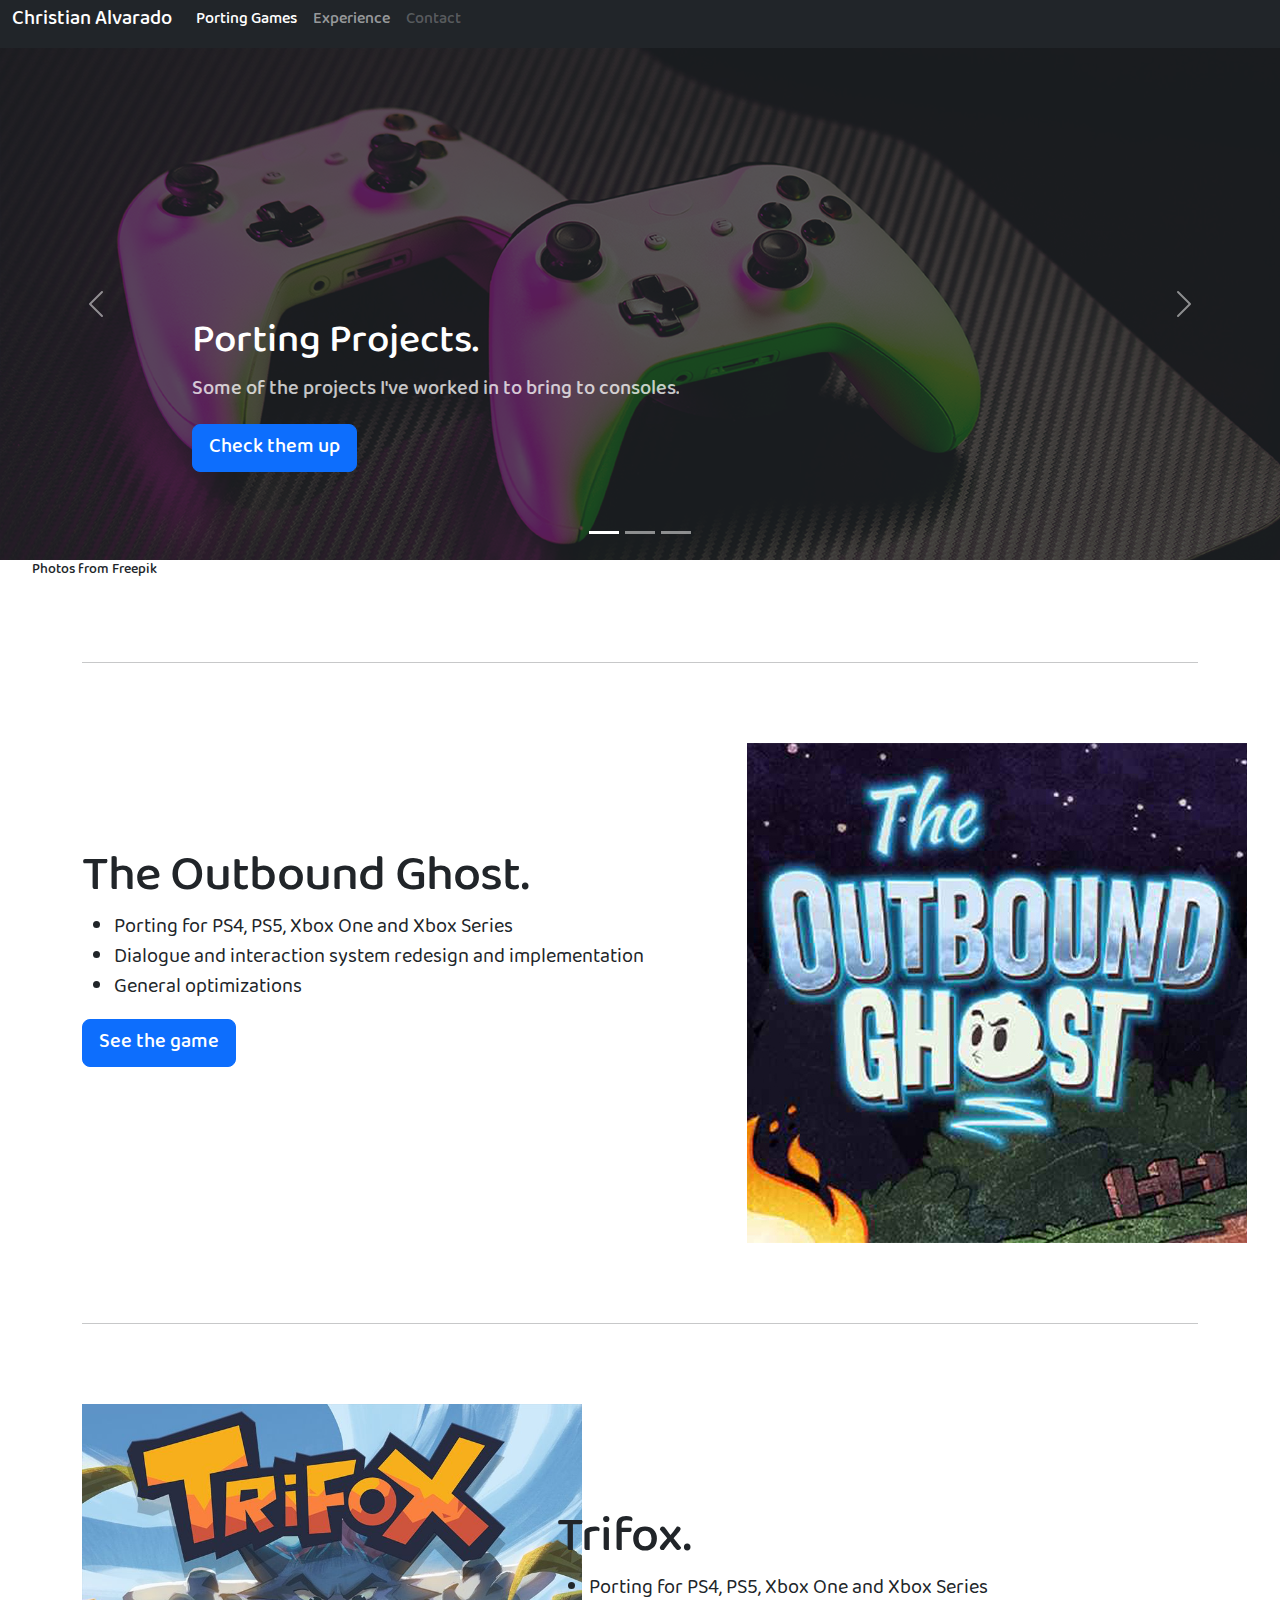
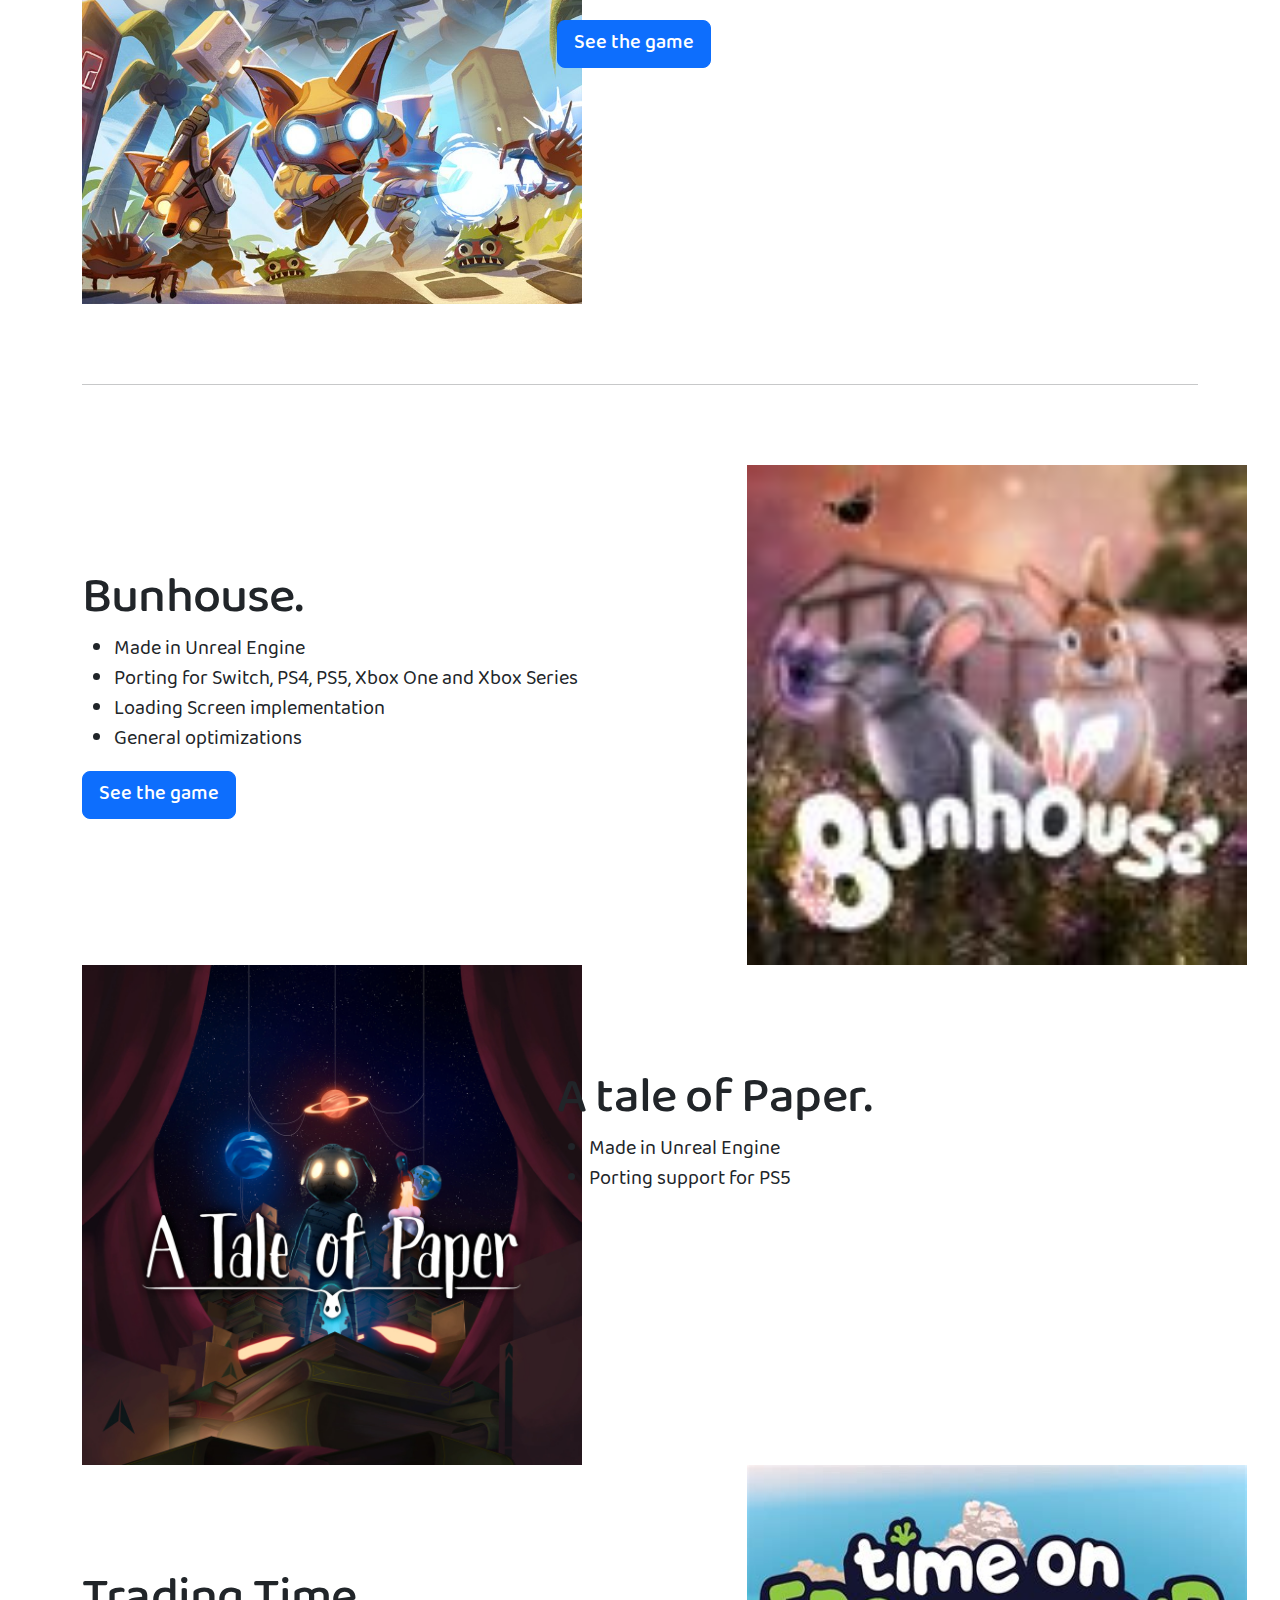
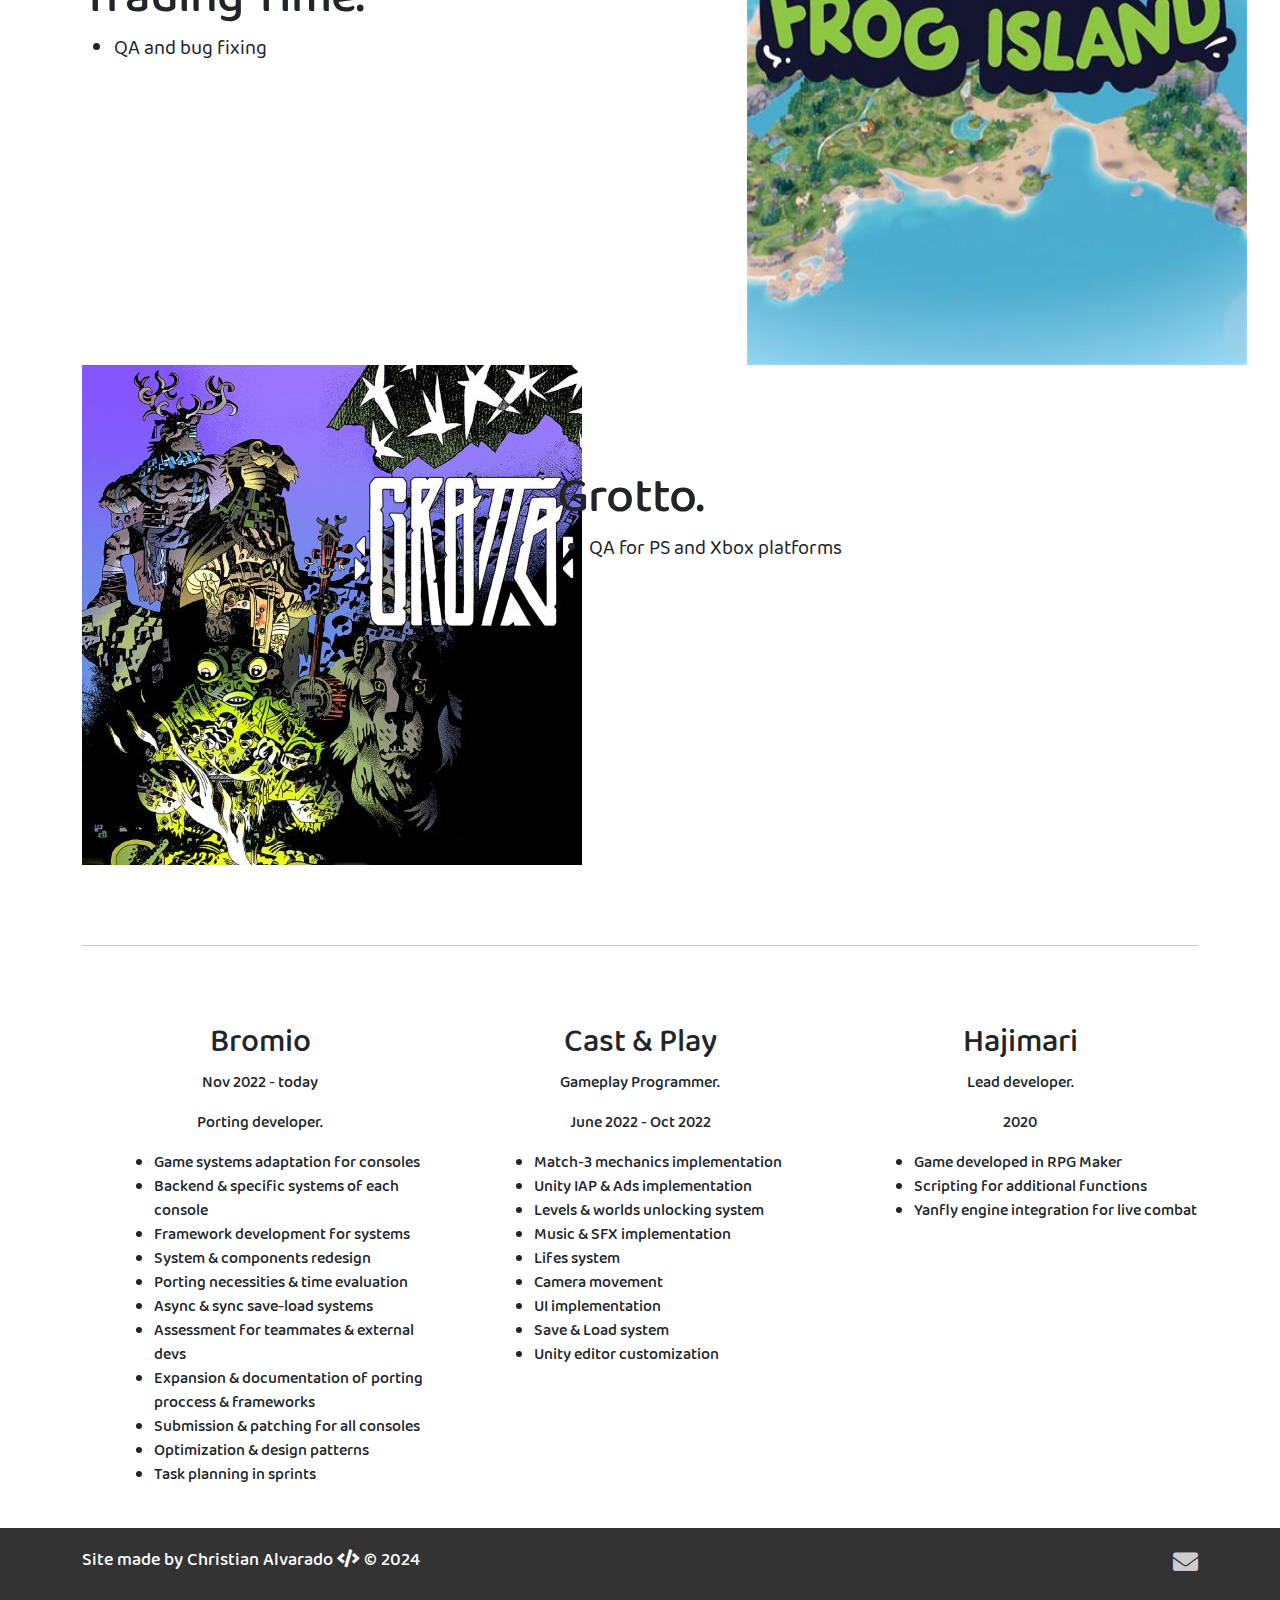
<file: index.html>
<!DOCTYPE html>
<html lang="en">
  <head>
    <meta charset="utf-8">
    <meta http-equiv="X-UA-Compatible" content="IE=edge">
    <meta name="viewport" content="width=device-width, initial-scale=1">
    <title>Christian Alvarado</title>

    <!-- Bootstrap -->
    <link href="css/bootstrap.min.css" rel="stylesheet">

    <!-- Carousel CSS-->
    <link href="css/carousel.css" rel="stylesheet">
    
    <!-- Utilities CSS-->
    <link href="css/utilities.css" rel="stylesheet">

	<!-- Mi propio CSS -->
	<link href="css/custom.css" rel="stylesheet">
	
	<!-- Titillium font -->
	<link href="https://fonts.googleapis.com/css2?family=Titillium+Web&display=swap" rel="stylesheet"> 
	
	<!-- Font Awesome -->
	<link href="fonts/Font-Awesome/css/all.css" rel="stylesheet"> 
	
    <!-- HTML5 Shim and Respond.js IE8 support of HTML5 elements and media queries -->
    <!-- WARNING: Respond.js doesn't work if you view the page via file:// -->
    <!--[if lt IE 9]>
      <script src="https://oss.maxcdn.com/libs/html5shiv/3.7.0/html5shiv.js"></script>
      <script src="https://oss.maxcdn.com/libs/respond.js/1.4.2/respond.min.js"></script>
    <![endif]-->
  </head>
  

  <body>

    <header>
      <nav class="navbar navbar-expand-md navbar-dark fixed-top bg-dark">
        <div class="container-fluid">
          <a class="navbar-brand" href="#">Christian Alvarado</a>
          <button class="navbar-toggler" type="button" data-bs-toggle="collapse" data-bs-target="#navbarCollapse" aria-controls="navbarCollapse" aria-expanded="false" aria-label="Toggle navigation">
            <span class="navbar-toggler-icon"></span>
          </button>
          <div class="collapse navbar-collapse" id="navbarCollapse">
            <ul class="navbar-nav me-auto mb-2 mb-md-0">
              <li class="nav-item">
                <a class="nav-link active" aria-current="page" href="#portingProjects">Porting Games</a>
              </li>
              <li class="nav-item">
                <a class="nav-link" href="#experience">Experience</a>
              </li>
              <li class="nav-item">
                <a class="nav-link disabled">Contact</a>
              </li>
            </ul>
          </div>
        </div>
      </nav>
    </header>

    <main>
      <!-- Carousel -->
      <div id="myCarousel" class="carousel slide mb-6" data-bs-ride="carousel">
        <div class="carousel-indicators">
          <button type="button" data-bs-target="#myCarousel" data-bs-slide-to="0" class="active" aria-current="true" aria-label="Slide 1"></button>
          <button type="button" data-bs-target="#myCarousel" data-bs-slide-to="1" aria-label="Slide 2"></button>
          <button type="button" data-bs-target="#myCarousel" data-bs-slide-to="2" aria-label="Slide 3"></button>
        </div>
        <div class="carousel-inner">
          <div class="carousel-item active">
            <svg class="porting-img" width="100%" height="100%" xmlns="http://www.w3.org/2000/svg" aria-hidden="true" preserveAspectRatio="xMidYMid slice" focusable="false"><rect width="100%" height="100%" fill="var(--bs-secondary-color)"/></svg>
            <div class="container">
              <div class="carousel-caption text-start">
                <h1>Porting Projects.</h1>
                <p class="opacity-75">Some of the projects I've worked in to bring to consoles.</p>
                <p><a class="btn btn-lg btn-primary" href="#portingProjects">Check them up</a></p>
              </div>
            </div>
          </div>

          <div class="carousel-item">
            <svg class="jobs-img" width="100%" height="100%" xmlns="http://www.w3.org/2000/svg" aria-hidden="true" preserveAspectRatio="xMidYMid slice" focusable="false"><rect width="100%" height="100%" fill="var(--bs-secondary-color)"/></svg>
            <div class="container">
              <div class="carousel-caption">
                <h1>Job experience.</h1>
                <p>The places I've worked in.</p>
                <p><a class="btn btn-lg btn-primary" href="#experience">See more</a></p>
              </div>
            </div>
          </div>

          <div class="carousel-item">
            <svg class="education-img" width="100%" height="100%" xmlns="http://www.w3.org/2000/svg" aria-hidden="true" preserveAspectRatio="xMidYMid slice" focusable="false"><rect width="100%" height="100%" fill="var(--bs-secondary-color)"/></svg>
            <div class="container">
              <div class="carousel-caption text-end">
                <h1>Degrees & certifications.</h1>
                <p>Different certifications I have.</p>
                <p><a class="btn btn-lg btn-primary" href="#">Look at them</a></p>
              </div>
            </div>
          </div>
        </div>

        <button class="carousel-control-prev" type="button" data-bs-target="#myCarousel" data-bs-slide="prev">
          <span class="carousel-control-prev-icon" aria-hidden="true"></span>
          <span class="visually-hidden">Previous</span>
        </button>
        <button class="carousel-control-next" type="button" data-bs-target="#myCarousel" data-bs-slide="next">
          <span class="carousel-control-next-icon" aria-hidden="true"></span>
          <span class="visually-hidden">Next</span>
        </button>
      </div>
      <p class="freepik-disclaimer">Photos from Freepik</p>

      <div class="container marketing">
        <!-- START THE FEATURETTES -->
    
        <hr class="featurette-divider">
    
        <div id="portingProjects" class="row featurette">
          <div class="col-md-7">
            <h2 class="featurette-heading fw-normal lh-1">The Outbound Ghost.</h2>
            <ul class="lead">
              <li>Porting for PS4, PS5, Xbox One and Xbox Series</li>
              <li>Dialogue and interaction system redesign and implementation</li>
              <li>General optimizations</li>
            </ul>
            <p><a class="btn btn-lg btn-primary" href="https://store.steampowered.com/app/1276810/The_Outbound_Ghost/">See the game</a></p>
          </div>
          <div class="col-md-5">
            <img class="portImg" width="500" height="500" src="images/The-Outbound-Ghost.jpg">
          </div>
        </div>
    
        <hr class="featurette-divider">
    
        <div class="row featurette">
          <div class="col-md-7 order-md-2">
            <h2 class="featurette-heading fw-normal lh-1">Trifox.</h2>
            <ul class="lead">
              <li>Porting for PS4, PS5, Xbox One and Xbox Series</li>
            </ul>
            <p><a class="btn btn-lg btn-primary" href="https://store.steampowered.com/app/1211240/Trifox/">See the game</a></p>
          </div>
          <div class="col-md-5 order-md-1">
            <img class="portImg" width="500" height="500" src="images/Trifox.jpg">
          </div>
        </div>
    
        <hr class="featurette-divider">
    
        <div class="row featurette">
          <div class="col-md-7">
            <h2 class="featurette-heading fw-normal lh-1">Bunhouse.</h2>
            <ul class="lead">
              <li>Made in Unreal Engine</li>
              <li>Porting for Switch, PS4, PS5, Xbox One and Xbox Series</li>
              <li>Loading Screen implementation</li>
              <li>General optimizations</li>
            </ul>
            <p><a class="btn btn-lg btn-primary" href="https://store.steampowered.com/app/1617430/Bunhouse/">See the game</a></p>
          </div>
          <div class="col-md-5">
            <img class="portImg" width="500" height="500" src="images/Bunhouse.jpg">
          </div>
        </div>

        <div class="row featurette">
          <div class="col-md-7 order-md-2">
            <h2 class="featurette-heading fw-normal lh-1">A tale of Paper.</h2>
            <ul class="lead">
              <li>Made in Unreal Engine</li>
              <li>Porting support for PS5</li>
            </ul>
          </div>
          <div class="col-md-5 order-md-1">
            <img class="portImg" src="images/ATOP.jpg">
          </div>
        </div>

        <div class="row featurette">
          <div class="col-md-7">
            <h2 class="featurette-heading fw-normal lh-1">Trading Time.</h2>
            <ul class="lead">
              <li>QA and bug fixing</li>
            </ul>
          </div>
          <div class="col-md-5 order-md-1">
            <img class="portImg" src="images/TOFI.jpg">
          </div>
        </div>

        <div class="row featurette">
          <div class="col-md-7 order-md-2">
            <h2 class="featurette-heading fw-normal lh-1">Grotto.</h2>
            <ul class="lead">
              <li>QA for PS and Xbox platforms</li>
            </ul>
          </div>
          <div class="col-md-5 order-md-1">
            <img class="portImg" src="images/Grotto.jpg">
          </div>
        </div>
    
        <hr class="featurette-divider">
    
        <!-- /END THE FEATURETTES -->
    

         <!-- Jobs -->
         <div id="experience" class="row">
          <div class="col-lg-4">
            <h2 class="fw-normal">Bromio</h2>
            <p class="jobDate">Nov 2022 - today</p>
            <p class="jobTitle">Porting developer.</p>
            <ul class="jobTasks">
              <li>Game systems adaptation for consoles</li>
              <li>Backend & specific systems of each console</li>
              <li>Framework development for systems</li>
              <li>System & components redesign</li>
              <li>Porting necessities & time evaluation</li>
              <li>Async & sync save-load systems</li>
              <li>Assessment for teammates & external devs</li>
              <li>Expansion & documentation of porting proccess & frameworks</li>
              <li>Submission & patching for all consoles</li>
              <li>Optimization & design patterns</li>
              <li>Task planning in sprints</li>
            </ul>
          </div><!-- /.col-lg-4 -->
          <div class="col-lg-4">
            <h2 class="fw-normal">Cast & Play</h2>
            <p class="jobTitle">Gameplay Programmer.</p>
            <p class="jobDate">June 2022 - Oct 2022</p>
            <ul class="jobTasks">
              <li>Match-3 mechanics implementation</li>
              <li>Unity IAP & Ads implementation</li>
              <li>Levels & worlds unlocking system</li>
              <li>Music & SFX implementation</li>
              <li>Lifes system</li>
              <li>Camera movement</li>
              <li>UI implementation</li>
              <li>Save & Load system</li>
              <li>Unity editor customization</li>
            </ul>
          </div><!-- /.col-lg-4 -->
          <div class="col-lg-4">
            <h2 class="fw-normal">Hajimari</h2>
            <p class="jobTitle">Lead developer.</p>
            <p class="jobDate">2020</p>
            <ul class="jobTasks">
              <li>Game developed in RPG Maker</li>
              <li>Scripting for additional functions</li>
              <li>Yanfly engine integration for live combat</li>
            </ul>
          </div><!-- /.col-lg-4 -->
        </div><!-- /.row -->
      </div><!-- /.container -->
    
    <footer>
      <div class="container">
        <a class="float-end" href="mailto:Adrik1137@gmail.com"> <i class="fas fa-envelope"></i> </a>
        <p>Site made by Christian Alvarado  <i class="fas fa-code"></i>  &#169 2024</p>

    </footer>
  </main>
  
    <script src="js/bootstrap.bundle.min.js"></script>
    <!-- jQuery (necessary for Bootstrap's JavaScript plugins) -->
    <script src="https://ajax.googleapis.com/ajax/libs/jquery/1.11.0/jquery.min.js"></script>
    <!-- Include all compiled plugins (below), or include individual files as needed -->
    <script src="js/bootstrap.min.js"></script>
  </body>
</html>
</file>
<file: css/carousel.css>
/* GLOBAL STYLES
-------------------------------------------------- */
/* Padding below the footer and lighter body text */

body {
  padding-top: 3rem;
  color: rgb(var(--bs-tertiary-color-rgb));
}


/* CUSTOMIZE THE CAROUSEL
-------------------------------------------------- */

/* Carousel base class */
.carousel {
  margin-bottom: 0rem;
}
/* Since positioning the image, we need to help out the caption */
.carousel-caption {
  bottom: 3rem;
  z-index: 10;
}

/* Declare heights because of positioning of img element */
.carousel-item {
  height: 32rem;
}

.porting-img{
  background-image: url("../images/ControllersOnDesk.jpg"); 
  background-size: cover;
}

.jobs-img{
  background-image: url("../images/Coding.jpg"); 
  background-size: cover;
}

.education-img{
  background-image: url("../images/Learning.jpg"); 
  background-size: cover;
}

.freepik-disclaimer {
  margin: 0;
  margin-left: 0px;
  font-size: 0.9rem;
  margin-left: 2rem;
}


/* MARKETING CONTENT
-------------------------------------------------- */

/* Center align the text within the three columns below the carousel */
.marketing .col-lg-4 {
  margin-bottom: 1.5rem;
  text-align: center;
}
/* rtl:begin:ignore */
.marketing .col-lg-4 p {
  margin-right: .75rem;
  margin-left: .75rem;
}
/* rtl:end:ignore */

.jobTasks{
  text-align: left;
  padding-left: 4.5rem;
}


/* Featurettes
------------------------- */

.featurette-divider {
  margin: 5rem 0; /* Space out the Bootstrap <hr> more */
}

/* Thin out the marketing headings */
/* rtl:begin:remove */
.featurette-heading {
  letter-spacing: -.05rem;
}

.portImg {
  width: 500px;
  height: 500px;
}

/* rtl:end:remove */

/* RESPONSIVE CSS
-------------------------------------------------- */

@media (min-width: 40em) {
  /* Bump up size of carousel content */
  .carousel-caption p {
    margin-bottom: 1.25rem;
    font-size: 1.25rem;
    line-height: 1.4;
  }

  .featurette-heading {
    font-size: 50px;
  }
}

@media (min-width: 62em) {
  .featurette-heading {
    margin-top: 7rem;
  }
}
</file>
<file: css/utilities.css>
.row {
    --bs-gutter-x: 1.5rem;
    --bs-gutter-y: 0;
    display: flex;
    flex-wrap: wrap;
    margin-top: calc(-1 * var(--bs-gutter-y));
    margin-right: calc(-.5 * var(--bs-gutter-x));
    margin-left: calc(-.5 * var(--bs-gutter-x));
}


@media (min-width: 768px) {
    .col-md-7 {
      flex: 0 0 auto;
      width: 58.33333333%;
    }
}

@media (min-width: 768px) {
    .order-md-2 {
      order: 2 !important;
    }
}
</file>
<file: css/custom.css>
@font-face{
	font-family: BalooTamma2;
	src: url(../fonts/BalooTamma2-Regular.ttf);
	font-weight: 300;
}

@font-face{
	font-family: BalooTamma2;
	src: url(../fonts/BalooTamma2-SemiBold.ttf);
	font-weight: 600;
}

@font-face{
	font-family: BalooTamma2;
	src: url(../fonts/BalooTamma2-ExtraBold.ttf);
	font-weight: 800;
}

@font-face{
	font-family: BalooTamma2;
	src: url(../fonts/BalooTamma2-Medium.ttf);
	font-weight: 500;
}

body{
	font-family: BalooTamma2, arvo, "Helvetica neue", serif;
}

.navbar {
	background-color: transparent;
	border: none;
	padding-top: 0px;
}

.navbar-brand i{
	font-size: 40px;;
}

.navbar-brand i:hover{
	color:#26a1f3;
}

.navbar-brand img{
	width: 90%;
	max-width: 200px;
}

.navbar-inverse .navbar-nav>li>a {	
	color: #fefefe;
	opacity: .7;
	text-transform: uppercase;
	font-weight: bold;
	
	padding-top: 30px;
	padding-bottom: 0px;
}

.jumbotron {
	background: url(../images/code-bckg.jpg) center center;
	background-size: cover;
	padding-bottom: 210px;
	padding-top: 210px;
	margin-bottom: 0px;
}

.jumbotron h1{
	padding: 10px;
	margin: 10px 20px;
	font-weight: 600;
	font-size: 60px;
	text-transform: uppercase;
	color: white;
	background-color: rgba(255,255,255,.5);
    border-radius: 35px;
	text-shadow: 1px 1px 2px #333;
}

#bottom .col-sm-4{
	min-height: 300px;
	text-align: center;
	padding-top: 30px;
	padding-left: 5px;
	padding-right: 5px;
}

.portfolio-list{
	max-width: 80%;
	text-align: left;
}

#bottom p{
	color: #555;
	font-weight: 400;
	font-size: 18px;	
}

#bottom a:hover{
	text-decoration: none;
}

#bottom .col-sm-4 .btn-success{
	font-size:16px;
}

#bottom .col-sm-4:hover{
	opacity: .9;
}

#bottom img{
	max-width: 100%;
	margin-bottom: 10px;
}

#web {
	background-size: 100%;
}

#foto {
	background-size: 100%;
}

#adv {
	background-size: 100%;
}

footer{
	background-color: #333;
	color: #fefefe;	
	padding: 15px;
	font-size: 16px;
	font-family: BalooTamma2, arvo, "Helvetica neue", serif;
}

footer p{
	font-size: 18px;
	margin-top: 5px;
}

footer a{
	color: #ccc;
	font-size: 25px;
}

/* Universal Styling */
.highlight{
	color: #26a1f3;
}

.right-align{
	text-align: right;
}

.under-construction{
	min-height: auto;
	background: url(../images/under-construction.png) center center;
	background-size: cover;
	margin-bottom: 10rem;
	text-align: center;
}

/* Responsive design */
@media (max-width: 768px) {
	
	#web p{
		color: #333;
	}
	
	#bottom col-sm-4{
		min-height: 425px;
		padding-top: 55px;
		padding-bottom: 15px;
	}
	
	.jumbotron{
		margin-top: -200px;
		padding: 20px;
		padding-top: 200px;
		padding-bottom: 60px;
		
	}

	.jumbotron h1{
		font-size: 30px;
	}
	
	.navbar-brand img{
		width: 50%;
	}
	
	.navbar-inverse .navbar-collapse {
		background-color: #333;
		border: none;
	}
}
</file>
